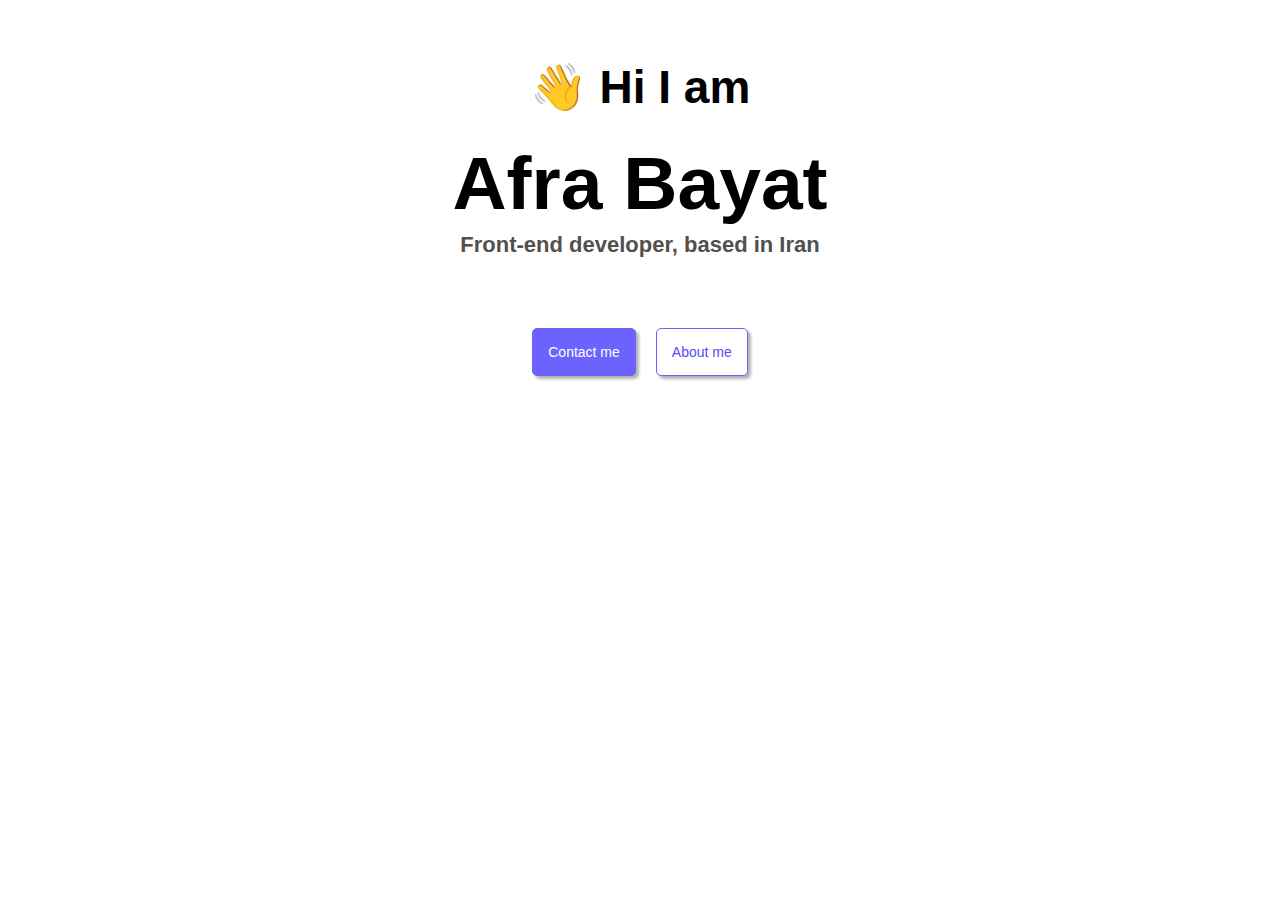
<file: index.html>
<!DOCTYPE html>
<html>

<head>
    <title>profile-project</title>
    <meta charset="UTF-8" />
    <link rel="stylesheet" href="src/style.css" />
</head>

<body>
    <div class="greeding">👋 Hi I am</div>
    <h1>Afra Bayat</h1>
    <div class="general-info">Front-end developer, based in Iran</div>
    <div class="more-info">
        <a class="contact" href="about-me.html#contact-info">Contact me</a>
        <a class="about-me" href="about-me.html">About me</a>
    </div>
</body>

</html>
</file>
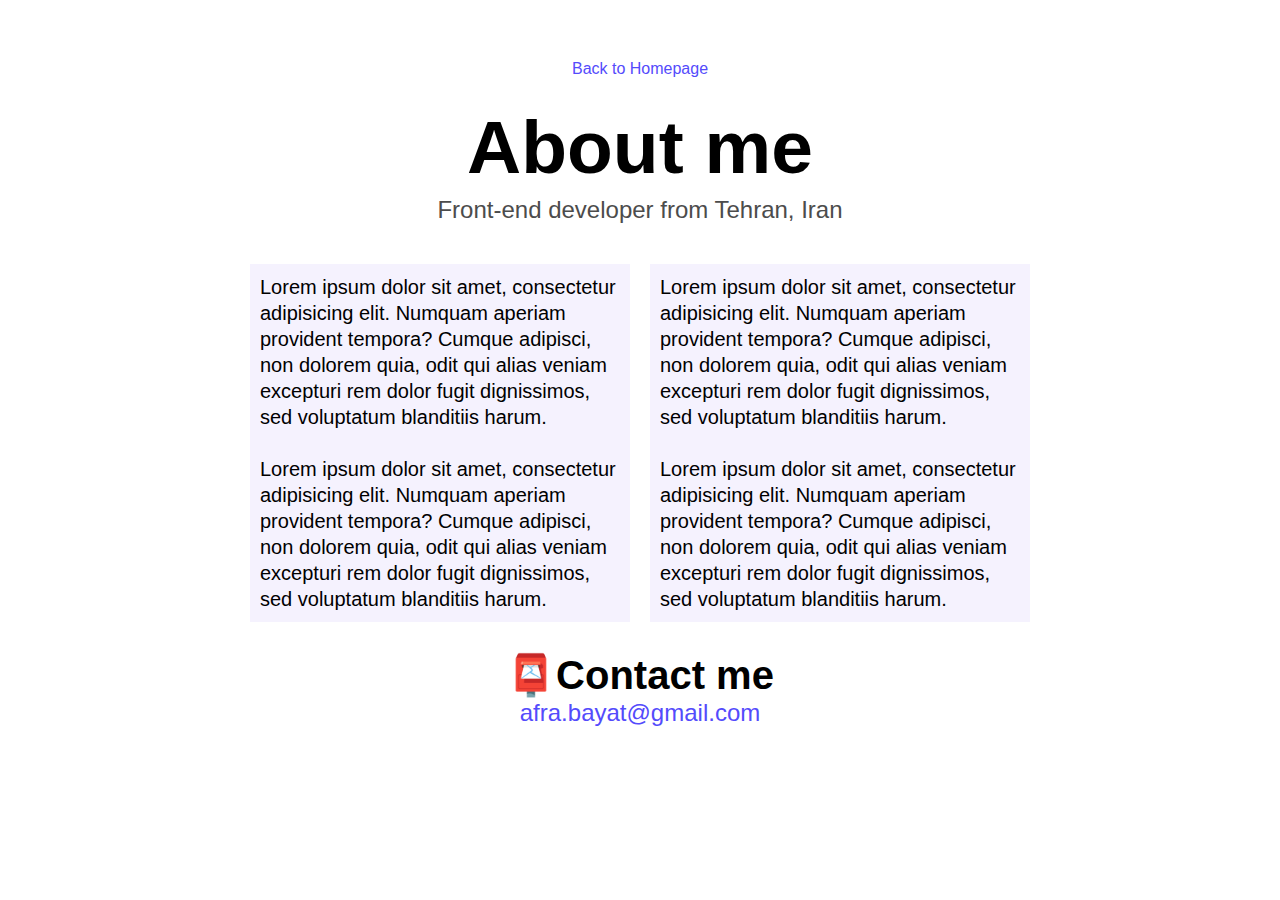
<file: about-me.html>
<!DOCTYPE html>
<html lang="en">

<head>
    <meta charset="UTF-8" />
    <meta http-equiv="X-UA-Compatible" content="IE=edge" />
    <meta name="viewport" content="width=device-width, initial-scale=1.0" />
    <link rel="stylesheet" href="src/style.css" />
    <title>about-me</title>
</head>

<body>
    <a class="homepage-link" href="index.html">Back to Homepage</a>
    <h1 class="about-title">About me</h1>
    <p class="about-title">Front-end developer from Tehran, Iran</p>
    <div class="about-info">
        <div class="about-part-1">
            Lorem ipsum dolor sit amet, consectetur adipisicing elit. Numquam aperiam provident tempora? Cumque adipisci, non dolorem quia, odit qui alias veniam excepturi rem dolor fugit dignissimos, sed voluptatum blanditiis harum.
            <br />
            <br /> Lorem ipsum dolor sit amet, consectetur adipisicing elit. Numquam aperiam provident tempora? Cumque adipisci, non dolorem quia, odit qui alias veniam excepturi rem dolor fugit dignissimos, sed voluptatum blanditiis harum.
        </div>
        <div class="about-part-2">
            Lorem ipsum dolor sit amet, consectetur adipisicing elit. Numquam aperiam provident tempora? Cumque adipisci, non dolorem quia, odit qui alias veniam excepturi rem dolor fugit dignissimos, sed voluptatum blanditiis harum. <br />
            <br /> Lorem ipsum dolor sit amet, consectetur adipisicing elit. Numquam aperiam provident tempora? Cumque adipisci, non dolorem quia, odit qui alias veniam excepturi rem dolor fugit dignissimos, sed voluptatum blanditiis harum.
        </div>
    </div>

    <div id="contact-info">📮Contact me</div>
    <a id="email-adress" href="mailto:afra.bayat@gmail.com">afra.bayat@gmail.com</a
    >
  </body>
</html>
</file>
<file: src/style.css>
:root {
    --light-blue-color: #6c63ff;
    --dark-blue-color: #544bfc;
    --box-shadow: 3px 3px 3px rgb(0, 0, 0, 0.3);
    --dark-grey-color: #4c4c4c;
    --light-grey-color: #f5f2fe;
}

body {
    font-family: sans-serif;
    text-align: center;
    margin: 60px auto;
    max-width: 800px;
}

h1 {
    text-align: center;
    font-weight: 900;
    margin: 40px auto 20px auto;
    font-size: 75px;
    line-height: 58px;
}

.general-info {
    font-size: 22px;
    color: rgb(81, 80, 79);
    font-weight: 600;
    margin-bottom: 60px;
}

.more-info {
    display: flex;
    justify-content: center;
}

a.contact,
a.about-me {
    padding: 15px;
    margin: 10px;
    border-radius: 5px;
    border: 1px solid var(--light-blue-color);
    font-weight: 400;
    font-size: 14px;
    text-decoration: none;
}

.greeding {
    font-size: 46px;
    font-weight: 600;
}

.contact {
    background-color: var(--light-blue-color);
    color: white;
    box-shadow: var(--box-shadow);
}

.about-me {
    background-color: white;
    color: var(--dark-blue-color);
    box-shadow: var(--box-shadow);
}

:hover.contact {
    background-color: var(--dark-blue-color);
}

a:hover {
    cursor: pointer;
}

.about-info {
    display: flex;
    justify-content: space-between;
}

.about-part-1,
.about-part-2 {
    text-align: left;
    font-size: 20px;
    line-height: 26px;
    margin: 10px;
    padding: 10px 10px;
    background: var(--light-grey-color);
}

#contact-info {
    font-size: 40px;
    font-weight: 700;
    margin-top: 20px;
}

#email-adress {
    font-size: 24px;
    font-weight: 500;
    color: var(--dark-blue-color);
    text-decoration: none;
    margin-top: 50px;
}

p.about-title {
    font-size: 24px;
    margin: 0;
    font-weight: 400;
    color: var(--dark-grey-color);
    margin-bottom: 30px;
}

.homepage-link {
    color: var(--dark-blue-color);
    text-decoration: none;
}

.homepage-link:hover {
    text-decoration: underline;
}
</file>
